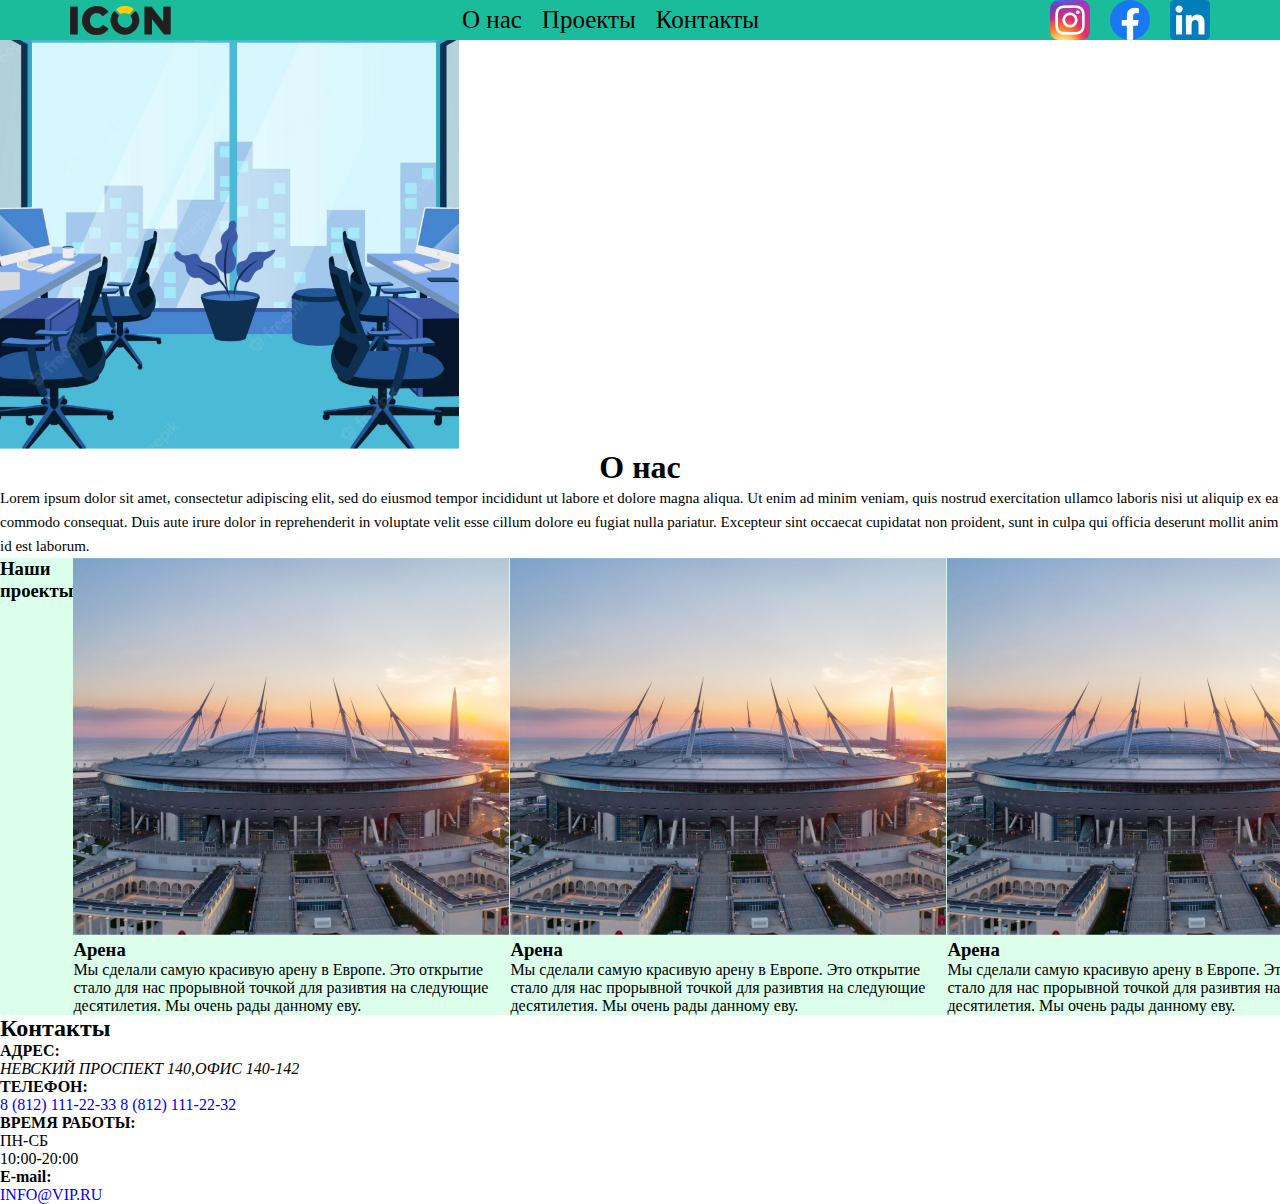
<file: FLEX/index.html>
<!DOCTYPE html>
<html lang="ru">
<head>
    <meta charset="UTF-8">
    <meta http-equiv="X-UA-Compatible" content="IE=edge">
    <meta name="viewport" content="width=device-width, initial-scale=1.0">
    <link rel="stylesheet" href="./styles/reset.css">
    <link rel="stylesheet" href="./styles/main.css">
    <title>Construction Company</title>
</head>
<body>
    <header class="header">
        <img 
        class="header-logo"
        src="./img/logo.png"
        alt="Logo company"/>
    <nav class="header-nav flex-gap-20">
        <a href="#">О нас</a>
        <a href="#">Проекты</a>
        <a href="#">Контакты</a>
    </nav>
    <div class=" header-socials flex-gap-20">
        <a href="http://instagram.com" target="_blank">
            <img src="./img/insta (1).png" alt="Login Istragram">
        </a>
        <a href="http://facebook.com"target="_blank">
            <img src="./img/facebook.png" alt="Login Facebook">
        </a>
        <a href="http://linkedin.com"target="_blank">
            <img src="./img/in.png" alt="Login LinkedIn">
        </a>
    </div>
    </header>
    <main>
        <section>
            <img class="selection-office"
            src="./img/image 5.png" alt="Office">
            <div class="about-us">
                <h1>О нас</h1>
                <p>Lorem ipsum dolor sit amet, consectetur adipiscing elit, sed do eiusmod tempor incididunt ut labore et dolore magna aliqua. Ut enim ad minim veniam, quis nostrud exercitation ullamco laboris nisi ut aliquip ex ea commodo consequat. Duis aute irure dolor in reprehenderit in voluptate velit esse cillum dolore eu fugiat nulla pariatur. Excepteur sint occaecat cupidatat non proident, sunt in culpa qui officia deserunt mollit anim id est laborum.</p>
            </div>
            
        <div class="size-based-on-viewport">
            <h3>Наши проекты</h3>
            <article>
                <img src="./img/Rectangle 3.png" alt="Арена">
                <h3>Арена</h3>
                <p>
                    Мы сделали самую красивую арену в Европе. 
                    Это открытие стало для нас прорывной точкой для разивтия на следующие
                     десятилетия. Мы очень рады данному еву.
                    </p>
            </article>
            <article>
                <img src="./img/Rectangle 3.png" alt="Арена">
                <h3>Арена</h3>
                <p>
                    Мы сделали самую красивую арену в Европе. 
                    Это открытие стало для нас прорывной точкой для разивтия на следующие
                     десятилетия. Мы очень рады данному еву.
                    </p>
            </article>
            <div>
            <article>
                <img src="./img/Rectangle 3.png" alt="Арена">
                <h3>Арена</h3>
                <p>
                    Мы сделали самую красивую арену в Европе. 
                    Это открытие стало для нас прорывной точкой для разивтия на следующие
                     десятилетия. Мы очень рады данному еву.
                </p>
            </article>
        </div>
        </section>
    </main>
    <footer>
        <h2>Контакты</h2>
        <div>
            <article>
                <h4>АДРЕС:</h4>
                <address>НЕВСКИЙ ПРОСПЕКТ 140,ОФИС 140-142</address>
            </article>
            <article>
                <h4>ТЕЛЕФОН:</h4>
                <a href="tel:+78121112233">8 (812) 111-22-33</a>
                <a href="tel:+78121112232">8 (812) 111-22-32</a>
            </article>
            <article>
                <h4>ВРЕМЯ РАБОТЫ:</h4>
                <p>ПН-СБ</p>
                <p><time datetime="10:00">10:00</time>-<time datetime="20:00">20:00</time></p>
            </article>
            <article>
                <h4>E-mail:</h4>
                <a href="mailto:INFO@VIP.RU">INFO@VIP.RU</a>
            </article>
        </div>
    </footer>
</body>
</html>
</file>
<file: FLEX/styles/main.css>
.header{
    background-color:#1ABC9C;
    width: 100%;
    display: flex;
    justify-content: space-between;
    align-items: center;
    padding: 0 70px;
}
.header-logo{
    width: 101px;
    height: 29px;
    object-fit: contain;
}
.header-nav{
    font-size: 25px;
    color: #000;
    line-height: 30px;
    display: flex;
    gap: 20px;

}
.flex-gap-20{
    display: flex;
    gap: 20px;
}

.header-nav > a {
    color: inherit;
}
.header-socials > a {
   display: inline-block;
   width: 40px;
   height: 40px;

}
.header-socials > a  img {
    width: 100%;
    height: 100%;
    object-fit: cover;

}
.selection-office {
    width: 459px;
    height: 409px;
    top: auto;
    display: flex;
}
.about-us > h1 {
    color: #000;
    display: flex;
    justify-content: center;

}
.about-us > p{
   
font-size: 15px;
font-weight: 200;
line-height: 24px;
letter-spacing: 0em;
text-align: justified;
right: 700px; 
left: 100 vw;
}

.size-based-on-viewport{  
    background-color: #DCFFEB;
    width: 100%;
    display: flex;
    justify-content: space-between;
   

}
</file>
